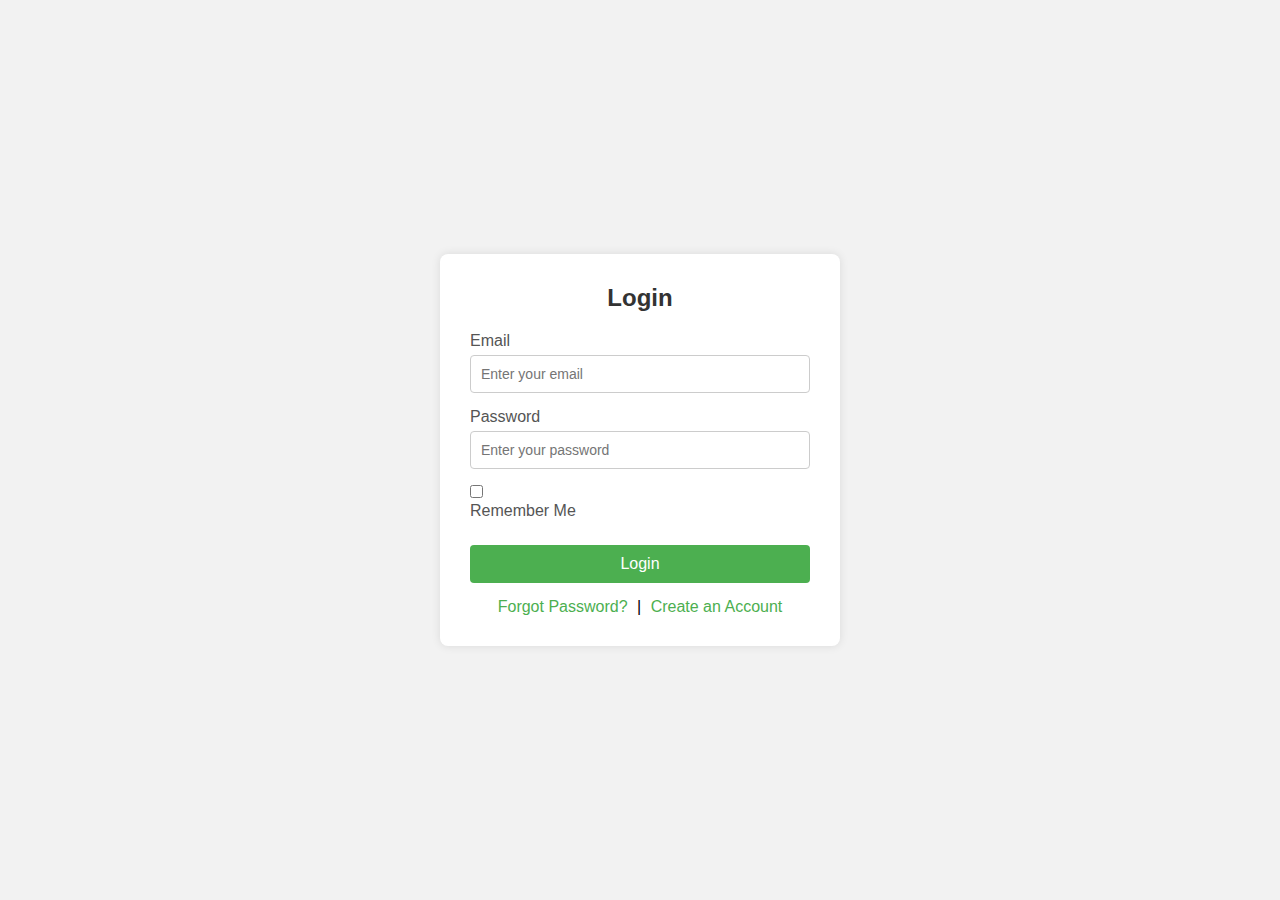
<file: views/index.html>
<!DOCTYPE html>
<html lang="en">
<head>
    <meta charset="UTF-8">
    <meta name="viewport" content="width=device-width, initial-scale=1.0">
    <title>Login</title>
    <link rel="stylesheet" href="style.css">
</head>
<body>

<div class="container">
    <h2>Login</h2>
    <form id="loginForm">
        <div class="input-group">
            <label for="email">Email</label>
            <input type="email" id="email" name="email" placeholder="Enter your email" required>
        </div>
        <div class="input-group">
            <label for="password">Password</label>
            <input type="password" id="password" name="password" placeholder="Enter your password" required>
        </div>
        <div class="input-group">
            <input type="checkbox" id="rememberMe" name="rememberMe">
            <label for="rememberMe">Remember Me</label>
        </div>
        <input type="submit" value="Login">
    </form>
    <div class="links">
        <a href="/forgot-password">Forgot Password?</a>
        <span>|</span>
        <a href="/register">Create an Account</a>
    </div>
</div>

<script src="script.js"></script>
</body>
</html>
</file>
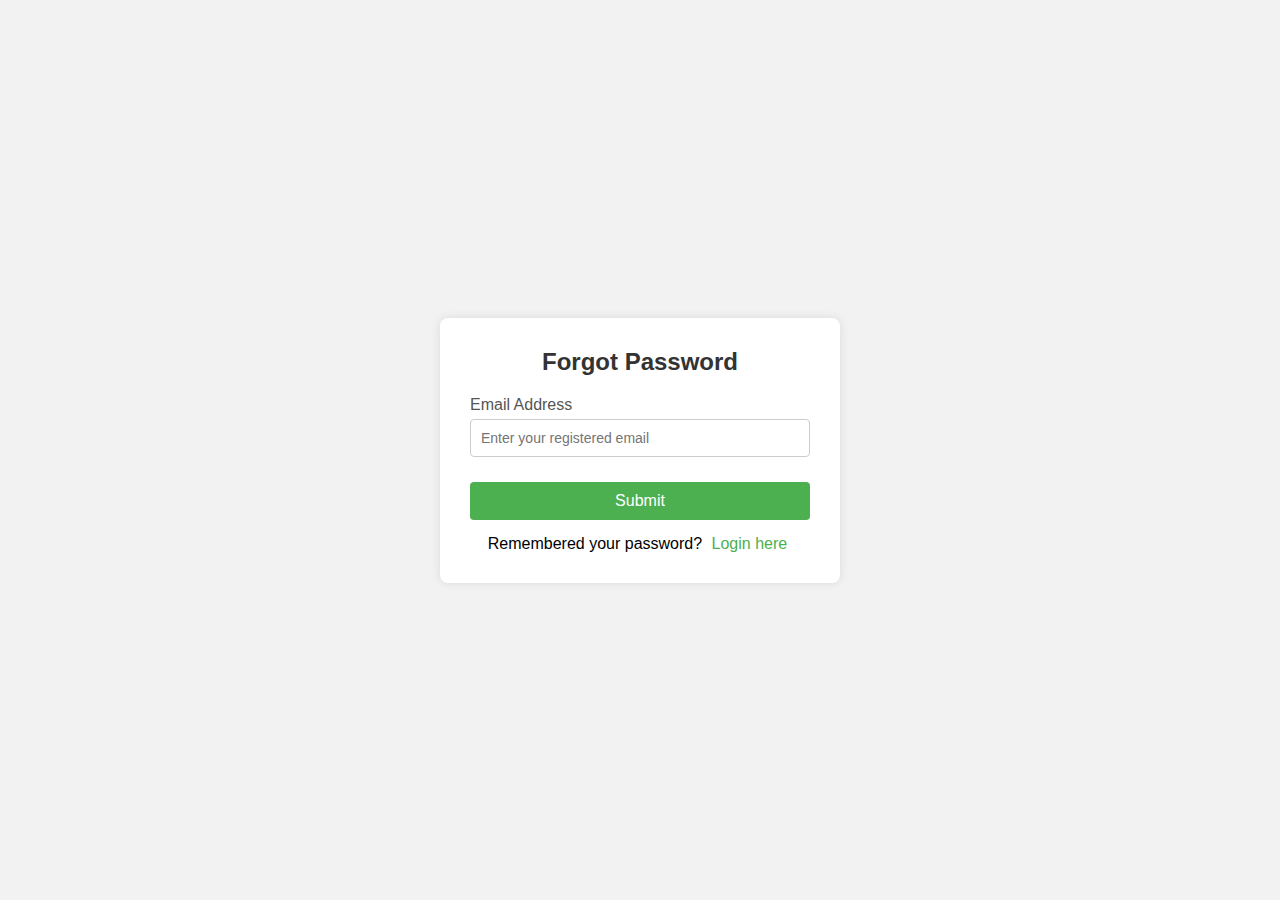
<file: views/forgot-password.html>
<!DOCTYPE html>
<html lang="en">
<head>
    <meta charset="UTF-8">
    <meta name="viewport" content="width=device-width, initial-scale=1.0">
    <title>Forgot Password</title>
    <link rel="stylesheet" href="style.css">
</head>
<body>

<div class="container">
    <h2>Forgot Password</h2>
    <form action="/auth/forgot-password" method="POST">
        <div class="input-group">
            <label for="email">Email Address</label>
            <input type="email" id="email" name="email" placeholder="Enter your registered email" required>
        </div>
        <input type="submit" value="Submit">
    </form>
    <div class="links">
        Remembered your password? <a href="login.html">Login here</a>
    </div>
</div>
<script src="script.js"></script>

</body>
</html>
</file>
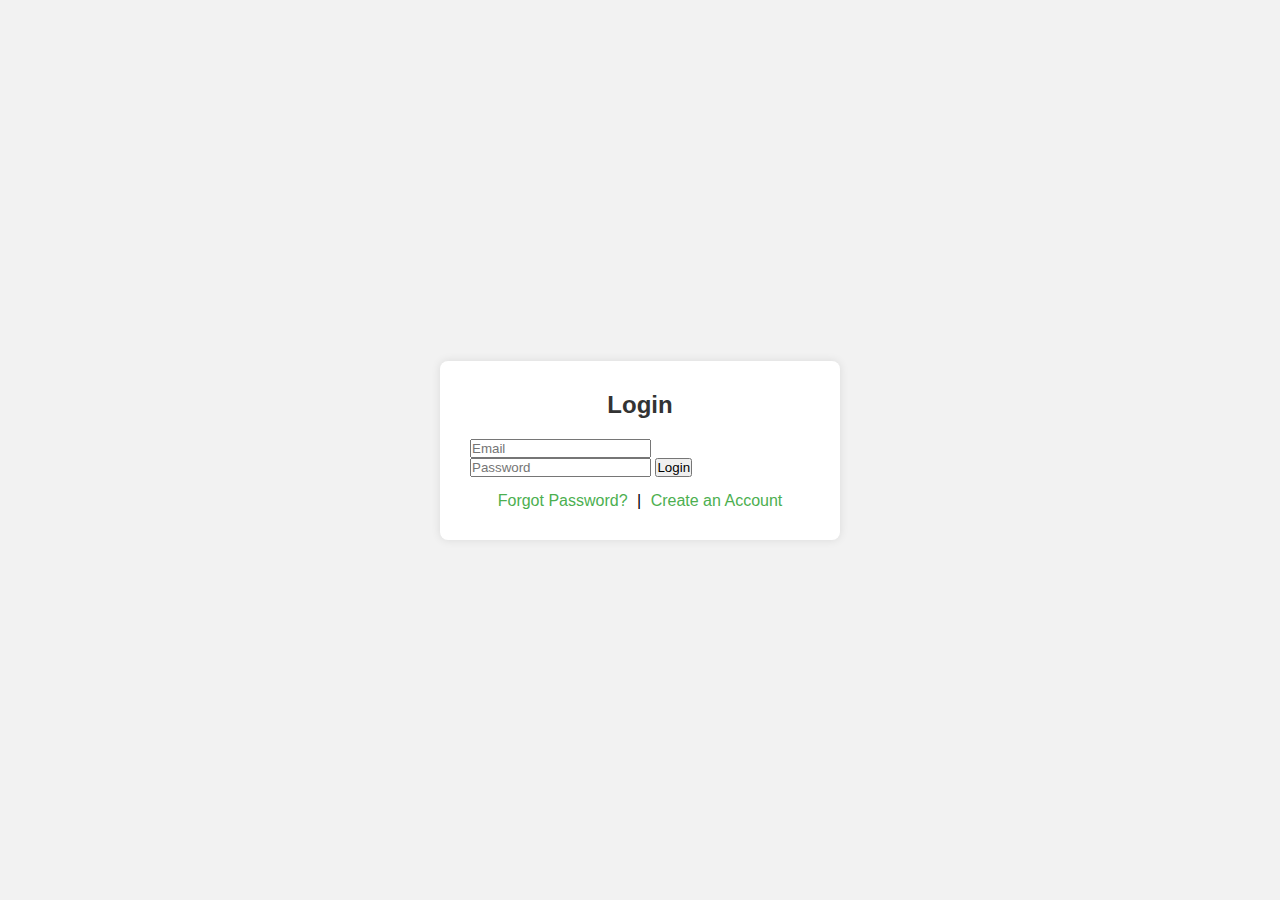
<file: views/login.html>
<!DOCTYPE html>
<html lang="en">
<head>
    <meta charset="UTF-8">
    <meta name="viewport" content="width=device-width, initial-scale=1.0">
    <title>Login</title>
    <link rel="stylesheet" href="style.css">
</head>
<body>

<div class="container">
    <h2>Login</h2>
    <form id="loginForm" action="/auth/login" method="POST">
        <input type="email" name="email" required placeholder="Email" />
        <input type="password" name="password" required placeholder="Password" />
        <button type="submit">Login</button>
    </form>
    
    <div class="links">
        <a href="forgot-password.html">Forgot Password?</a>
        <span>|</span>
        <a href="register.html">Create an Account</a>
    </div>
</div>

<script src="script.js"></script>

</body>
</html>
</file>
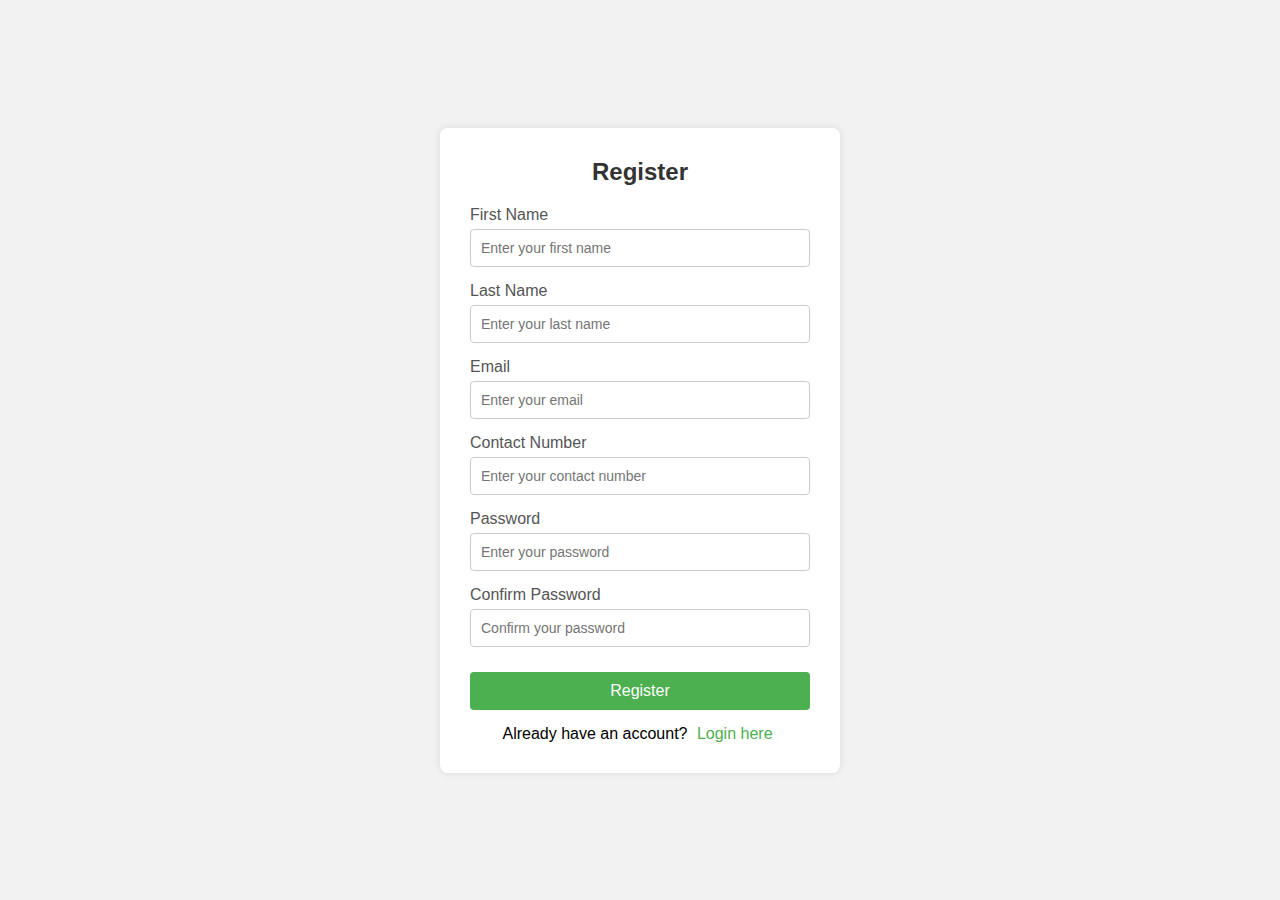
<file: views/register.html>
<!DOCTYPE html>
<html lang="en">
<head>
    <meta charset="UTF-8">
    <meta name="viewport" content="width=device-width, initial-scale=1.0">
    <title>Register</title>
    <link rel="stylesheet" href="style.css">
</head>
<body>

<div class="container">
    <h2>Register</h2>
    <form action="/auth/register" method="POST">

        <div class="input-group">
            <label for="firstName">First Name</label>
            <input type="text" id="firstName" name="firstName" placeholder="Enter your first name" required>
        </div>
        <div class="input-group">
            <label for="lastName">Last Name</label>
            <input type="text" id="lastName" name="lastName" placeholder="Enter your last name" required>
        </div>
        <div class="input-group">
            <label for="email">Email</label>
            <input type="email" id="email" name="email" placeholder="Enter your email" required>
        </div>
        <div class="input-group">
            <label for="contactNumber">Contact Number</label>
            <input type="tel" id="contactNumber" name="contactNumber" placeholder="Enter your contact number" required>
        </div>
        <div class="input-group">
            <label for="password">Password</label>
            <input type="password" id="password" name="password" placeholder="Enter your password" required>
        </div>
        <div class="input-group">
            <label for="confirmPassword">Confirm Password</label>
            <input type="password" id="confirmPassword" name="confirmPassword" placeholder="Confirm your password" required>
        </div>
        <input type="submit" value="Register">
    </form>
    <div class="links">
        Already have an account? <a href="login.html">Login here</a>
    </div>
</div>
<script src="script.js"></script>


</body>
</html>
</file>
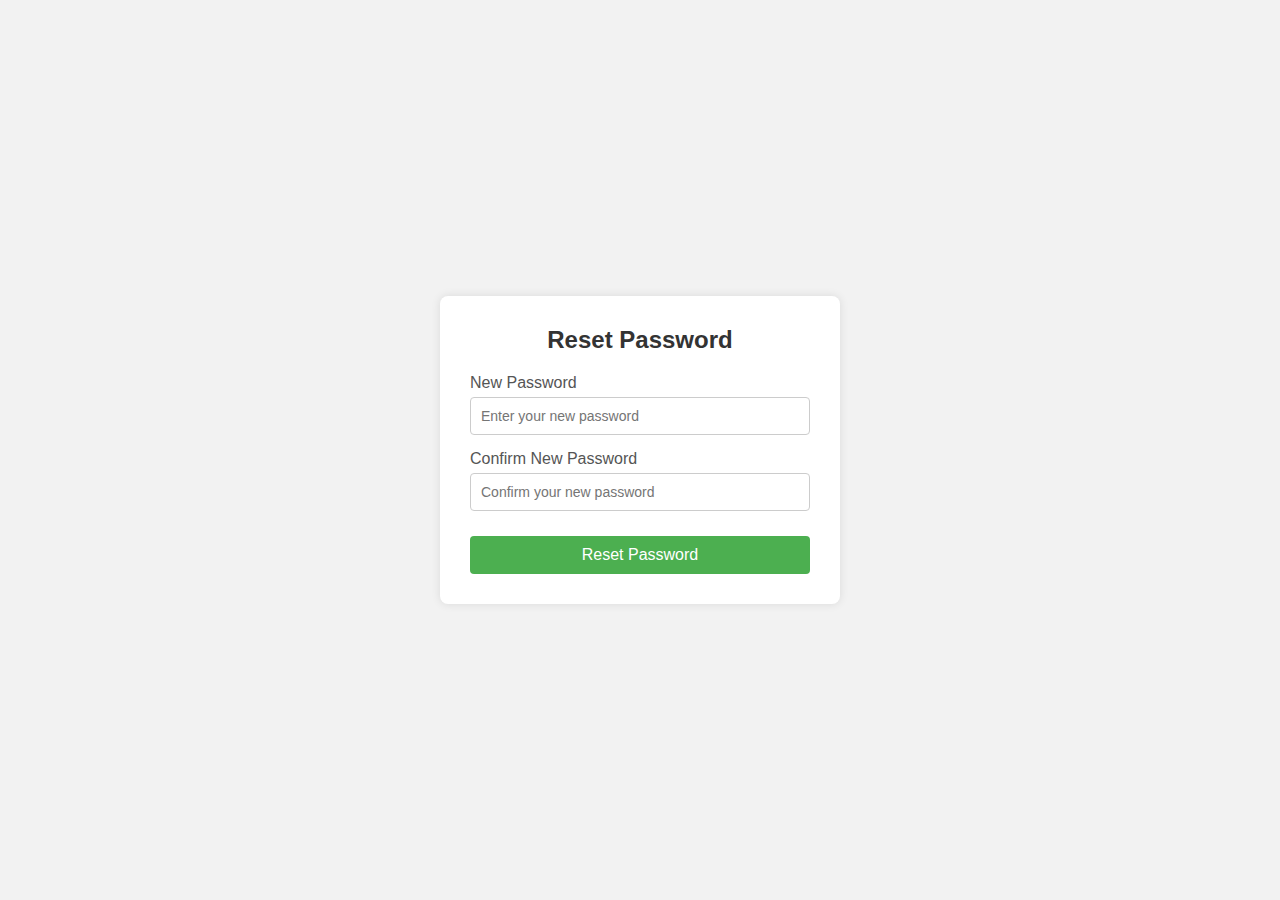
<file: views/reset-password.html>
<!DOCTYPE html>
<html lang="en">
<head>
    <meta charset="UTF-8">
    <meta name="viewport" content="width=device-width, initial-scale=1.0">
    <title>Reset Password</title>
    <link rel="stylesheet" href="style.css">
</head>
<body>

<div class="container">
    <h2>Reset Password</h2>
    <form action="reset-password.html" method="POST">
        <input type="hidden" name="token" value="{{token}}">
        <div class="input-group">
            <label for="newPassword">New Password</label>
            <input type="password" id="newPassword" name="newPassword" placeholder="Enter your new password" required>
        </div>
        <div class="input-group">
            <label for="confirmNewPassword">Confirm New Password</label>
            <input type="password" id="confirmNewPassword" name="confirmNewPassword" placeholder="Confirm your new password" required>
        </div>
        <input type="submit" value="Reset Password">
    </form>
</div>
<script src="script.js"></script>

</body>
</html>
</file>
<file: views/style.css>
/* General Reset */
* {
    box-sizing: border-box;
    margin: 0;
    padding: 0;
    font-family: Arial, sans-serif;
}

/* Body Styling */
body {
    background-color: #f2f2f2;
    display: flex;
    justify-content: center;
    align-items: center;
    min-height: 100vh;
}

/* Container Styling */
.container {
    background-color: #ffffff;
    padding: 30px;
    border-radius: 8px;
    box-shadow: 0 0 10px rgba(0, 0, 0, 0.1);
    width: 100%;
    max-width: 400px;
    margin: 20px;
}

/* Heading Styling */
h2 {
    text-align: center;
    color: #333333;
    margin-bottom: 20px;
}

/* Input Group Styling */
.input-group {
    margin-bottom: 15px;
}

.input-group label {
    display: block;
    margin-bottom: 5px;
    color: #555555;
}

.input-group input[type="text"],
.input-group input[type="email"],
.input-group input[type="tel"],
.input-group input[type="password"] {
    width: 100%;
    padding: 10px;
    border: 1px solid #cccccc;
    border-radius: 4px;
    font-size: 14px;
}

/* Checkbox Styling */
.input-group input[type="checkbox"] {
    margin-right: 5px;
}

/* Submit Button Styling */
input[type="submit"] {
    width: 100%;
    background-color: #4CAF50;
    color: white;
    padding: 10px;
    border: none;
    border-radius: 4px;
    font-size: 16px;
    cursor: pointer;
    margin-top: 10px;
}

input[type="submit"]:hover {
    background-color: #45a049;
}

/* Links Styling */
.links {
    text-align: center;
    margin-top: 15px;
}

.links a {
    color: #4CAF50;
    text-decoration: none;
    margin: 0 5px;
}

.links a:hover {
    text-decoration: underline;
}
</file>
